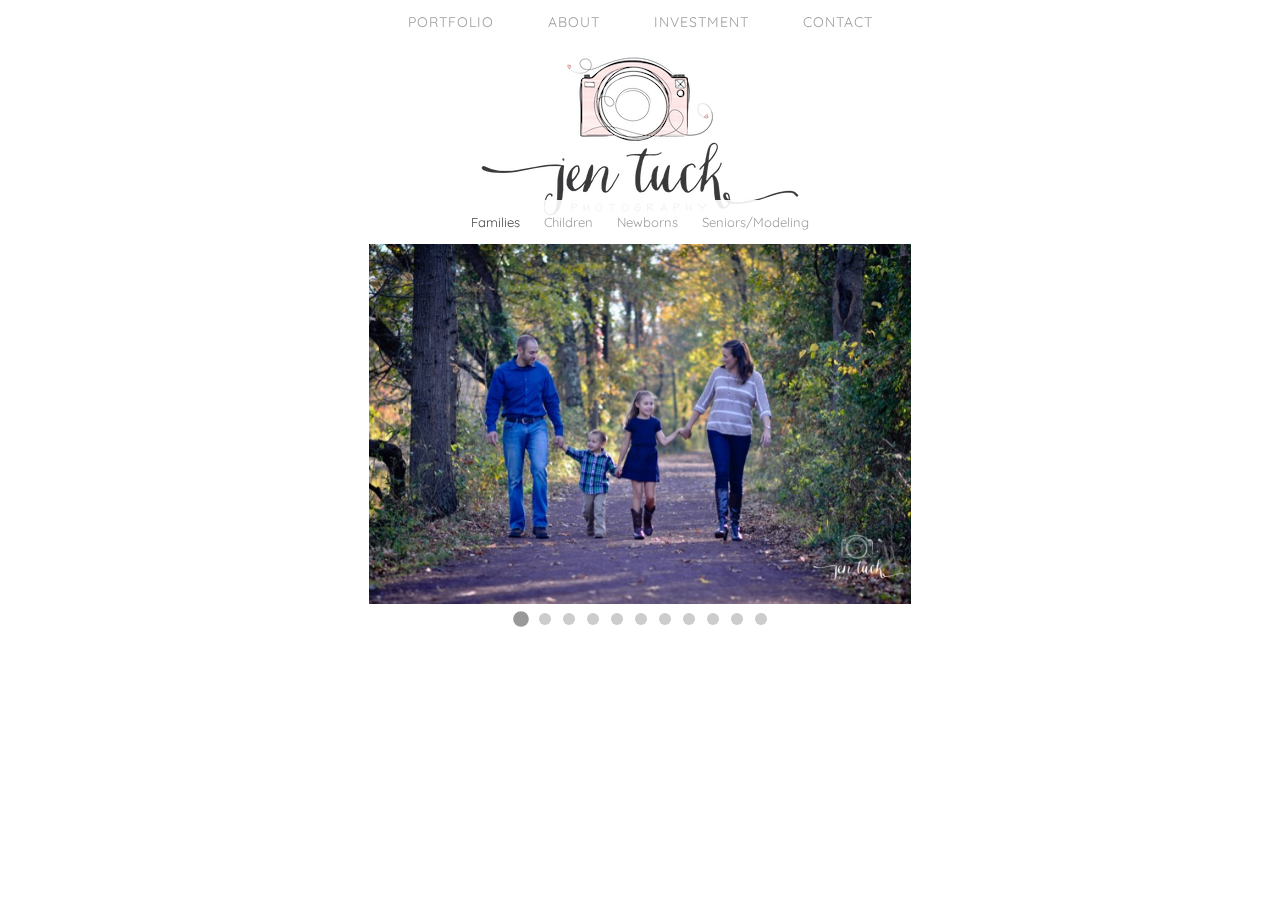
<file: index.html>
<!DOCTYPE html>
<html>
<head>
	<meta content="text/html; charset=utf-8" http-equiv="Content-Type">
	<meta content="Flux User" name="author">
	<meta content="Jen Tuck Photography" name="description">
	<meta content="Flux, Mac" name="keywords">
	<link href="main.css" media="screen" rel="stylesheet" type="text/css">
	<link href="slideshow.css" rel="stylesheet">
	<link href="https://fonts.googleapis.com/css?family=Questrial|Quicksand|Raleway" rel="stylesheet" type="text/css">
	<title>Jen Tuck Photography</title>
</head>
<body style="">
	<div id="Wrapper">
		<nav id="TopNav">
			<ul>
				<li>
					<a class="current" href="/">Portfolio</a>
				</li>
				<li>
					<a href="/about/">About</a>
				</li>
				<li>
					<a href="/investment/">Investment</a>
				</li>
				<li>
					<a href="/contact/">Contact</a>
				</li>
			</ul>
		</nav>
		<div id="LogoContainer"></div>
		<div id="SlideContainer">
			<nav id="FilterNavigation" style="postion: fixed">
				<ul class="clearfix">
				        <li class="selected"><label for="_families">Families</label></li>
					<li><label for="_children">Children</label></li>
				        <li><label for="_newborns">Newborns</label></li>
					<li><label for="_modeling">Seniors/Modeling</label></li>
				</ul>
			</nav>
			<input checked="checked" id="_families" type="radio" name="s1">
			<div class="slideshow-families">
				<div class="slideshow">
					<input checked="checked" id="item-1f" name="slide-f" type="radio">
					<div class="slideshow-item">
					  <img src="portfolio/families/0113.JPG">
					  <label class="previous" for="item-11f">Go to slide 11</label>
					  <label class="next" for="item-2f">Go to slide 2</label>
					</div>
					<input id="item-2f" name="slide-f" type="radio">
					<div class="slideshow-item">
					  <img src="portfolio/families/20140725-DSC_0572.JPG">
					  <label class="previous" for="item-1f">Go to slide 1</label>
					  <label class="next" for="item-3f">Go to slide 3</label>
					</div>
					<input id="item-3f" name="slide-f" type="radio">
					<div class="slideshow-item">
					  <img src="portfolio/families/20140725-DSC_0658.JPG">
					  <label class="previous" for="item-2f">Go to slide 2</label>
					  <label class="next" for="item-4f">Go to slide 4</label>
					</div>
					<input id="item-4f" name="slide-f" type="radio">
					<div class="slideshow-item">
					  <img src="portfolio/families/DSC_0023.jpg">
					  <label class="previous" for="item-3f">Go to slide 3</label>
					  <label class="next" for="item-5f">Go to slide 5</label>
					</div>
					<input id="item-5f" name="slide-f" type="radio">
					<div class="slideshow-item">
					  <img src="portfolio/families/DSC_0037-watermark.jpg">
					  <label class="previous" for="item-4f">Go to slide 4</label>
					  <label class="next" for="item-6f">Go to slide 6</label>
					</div>
					<input id="item-6f" name="slide-f" type="radio">
					<div class="slideshow-item">
					  <img src="portfolio/families/DSC_0067-watermark.jpg">
					  <label class="previous" for="item-5f">Go to slide 5</label>
					  <label class="next" for="item-7f">Go to slide 7</label>
					</div>
					<input id="item-7f" name="slide-f" type="radio">
					<div class="slideshow-item">
					  <img src="portfolio/families/DSC_0085-watermark.jpg">
					  <label class="previous" for="item-6f">Go to slide 6</label>
					  <label class="next" for="item-8f">Go to slide 8</label>
					</div>
					<input id="item-8f" name="slide-f" type="radio">
					<div class="slideshow-item">
					  <img src="portfolio/families/DSC_0088-2.JPG">
					  <label class="previous" for="item-7f">Go to slide 7</label>
					  <label class="next" for="item-9f">Go to slide 9</label>
					</div>
					<input id="item-9f" name="slide-f" type="radio">
					<div class="slideshow-item">
					  <img src="portfolio/families/DSC_0099-2.JPG">
					  <label class="previous" for="item-8f">Go to slide 8</label>
					  <label class="next" for="item-10f">Go to slide 10</label>
					</div>
					<input id="item-10f" name="slide-f" type="radio">
					<div class="slideshow-item">
					  <img src="portfolio/families/DSC_0235.JPG">
					  <label class="previous" for="item-9f">Go to slide 9</label>
					  <label class="next" for="item-11f">Go to slide 11</label>
					</div>
					<input id="item-11f" name="slide-f" type="radio">
					<div class="slideshow-item">
					  <img src="portfolio/families/DSC_0314.JPG">
					  <label class="previous" for="item-10f">Go to slide 10</label>
					  <label class="next" for="item-1f">Go to slide 1</label>
					</div>
				</div>
			</div>

			<input id="_children" type="radio" name="s1">
			<div class="slideshow-children">
				<div class="slideshow">
					<input checked="checked" id="item-1c" name="slide-c" type="radio">
					<div class="slideshow-item">
					  <img src="portfolio/children/DSC_0073.jpg">
					  <label class="previous" for="item-15c">Go to slide 15</label>
					  <label class="next" for="item-2c">Go to slide 2</label>
					</div>
					<input id="item-2c" name="slide-c" type="radio">
					<div class="slideshow-item">
					  <img src="portfolio/children/20140730-DSC_0180.JPG">
					  <label class="previous" for="item-1c">Go to slide 1</label>
					  <label class="next" for="item-3c">Go to slide 3</label>
					</div>
					<input id="item-3c" name="slide-c" type="radio">
					<div class="slideshow-item">
					  <img src="portfolio/children/20140730-DSC_0308.JPG">
					  <label class="previous" for="item-2c">Go to slide 2</label>
					  <label class="next" for="item-4c">Go to slide 4</label>
					</div>
					<input id="item-4c" name="slide-c" type="radio">
					<div class="slideshow-item">
					  <img src="portfolio/children/DSC_0035-3.jpg">
					  <label class="previous" for="item-3c">Go to slide 3</label>
					  <label class="next" for="item-5c">Go to slide 5</label>
					</div>
					<input id="item-5c" name="slide-c" type="radio">
					<div class="slideshow-item">
					  <img src="portfolio/children/20140725-DSC_0795.JPG">					  
					  <label class="previous" for="item-4c">Go to slide 4</label>
					  <label class="next" for="item-6c">Go to slide 6</label>
					</div>
					<input id="item-6c" name="slide-c" type="radio">
					<div class="slideshow-item">
					  <img src="portfolio/children/DSC_0125-4.jpg">
					  <label class="previous" for="item-5c">Go to slide 5</label>
					  <label class="next" for="item-7c">Go to slide 7</label>
					</div>
					<input id="item-7c" name="slide-c" type="radio">
					<div class="slideshow-item">
					  <img src="portfolio/children/DSC_0146.JPG">
					  <label class="previous" for="item-6c">Go to slide 6</label>
					  <label class="next" for="item-8c">Go to slide 8</label>
					</div>
					<input id="item-8c" name="slide-c" type="radio">
					<div class="slideshow-item">
					  <img src="portfolio/children/DSC_0162.jpg">
					  <label class="previous" for="item-7c">Go to slide 7</label>
					  <label class="next" for="item-9c">Go to slide 9</label>
					</div>
					<input id="item-9c" name="slide-c" type="radio">
					<div class="slideshow-item">
					  <img src="portfolio/children/DSC_0224 ps edit.jpg">
					  <label class="previous" for="item-8c">Go to slide 8</label>
					  <label class="next" for="item-10c">Go to slide 10</label>
					</div>
					<input id="item-10c" name="slide-c" type="radio">
					<div class="slideshow-item">
					  <img src="portfolio/children/DSC_0246.jpg">
					  <label class="previous" for="item-9c">Go to slide 9</label>
					  <label class="next" for="item-11c">Go to slide 11</label>
					</div>
					<input id="item-11c" name="slide-c" type="radio">
					<div class="slideshow-item">
					  <img src="portfolio/children/DSC_0288.JPG">
					  <label class="previous" for="item-10c">Go to slide 10</label>
					  <label class="next" for="item-12c">Go to slide 12</label>
					</div>
					<input id="item-12c" name="slide-c" type="radio">
					<div class="slideshow-item">
					  <img src="portfolio/children/DSC_0293.jpg">
					  <label class="previous" for="item-11c">Go to slide 11</label>
					  <label class="next" for="item-13c">Go to slide 13</label>
					</div>
					<input id="item-13c" name="slide-c" type="radio">
					<div class="slideshow-item">
					  <img src="portfolio/children/DSC_0348.jpg">
					  <label class="previous" for="item-12c">Go to slide 12</label>
					  <label class="next" for="item-14c">Go to slide 14</label>
					</div>
					<input id="item-14c" name="slide-c" type="radio">
					<div class="slideshow-item">
					  <img src="portfolio/children/DSC_0470.jpg">
					  <label class="previous" for="item-13c">Go to slide 13</label>
					  <label class="next" for="item-15c">Go to slide 15</label>
					</div>
					<input id="item-15c" name="slide-c" type="radio">
					<div class="slideshow-item">
					  <img src="portfolio/children/DSC_0498.jpg">
					  <label class="previous" for="item-14c">Go to slide 14</label>
					  <label class="next" for="item-1c">Go to slide 1</label>
					</div>
				</div>
				</div>
				<input id="_newborns" type="radio" name="s1">
				<div class="slideshow-newborns">
				  <div class="slideshow">
					<input checked="checked" id="item-1n" name="slide-n" type="radio">
					<div class="slideshow-item">
					  <img src="portfolio/newborns/DSC_0078.jpg">
					  <label class="previous" for="item-7n">Go to slide 7</label>
					  <label class="next" for="item-2n">Go to slide 2</label>
					</div>
					<input id="item-2n" name="slide-n" type="radio">
					<div class="slideshow-item">
					  <img src="portfolio/newborns/DSC_0177.JPG">
					  <label class="previous" for="item-1n">Go to slide 1</label>
					  <label class="next" for="item-3n">Go to slide 3</label>
					</div>
					<input id="item-3n" name="slide-n" type="radio">
					<div class="slideshow-item">
					  <img src="portfolio/newborns/DSC_0185.JPG">
					  <label class="previous" for="item-2n">Go to slide 2</label>
					  <label class="next" for="item-4n">Go to slide 4</label>
					</div>
					<input id="item-4n" name="slide-n" type="radio">
					<div class="slideshow-item">
					  <img src="portfolio/newborns/DSC_0190.jpg">
					  <label class="previous" for="item-3n">Go to slide 3</label>
					  <label class="next" for="item-5n">Go to slide 5</label>
					</div>
					<input id="item-5n" name="slide-n" type="radio">
					<div class="slideshow-item">
					  <img src="portfolio/newborns/DSC_0193-2.JPG">					  
					  <label class="previous" for="item-4n">Go to slide 4</label>
					  <label class="next" for="item-6n">Go to slide 6</label>
					</div>
					<input id="item-6n" name="slide-n" type="radio">
					<div class="slideshow-item">
					  <img src="portfolio/newborns/DSC_0292.jpg">
					  <label class="previous" for="item-5n">Go to slide 5</label>
					  <label class="next" for="item-7n">Go to slide 7</label>
					</div>
					<input id="item-7n" name="slide-n" type="radio">
					<div class="slideshow-item">
					  <img src="portfolio/newborns/DSC_0351-3.JPG">
					  <label class="previous" for="item-6n">Go to slide 6</label>
					  <label class="next" for="item-1n">Go to slide 1</label>
					</div>
				  </div>
				</div>
				<input id="_modeling" type="radio" name="s1">
				<div class="slideshow-modeling">
				  <div class="slideshow">
					<input checked="checked" id="item-1m" name="slide-m" type="radio">
					<div class="slideshow-item">
					  <img src="portfolio/seniors-modeling/20140730-DSC_0405.JPG">
					  <label class="previous" for="item-1m">Go to slide 1</label>
					  <label class="next" for="item-1m">Go to slide 1</label>
					</div>
				  </div>
				</div>
				
			</div>
			
		</div>
	</div>
</body>
</html>
</file>
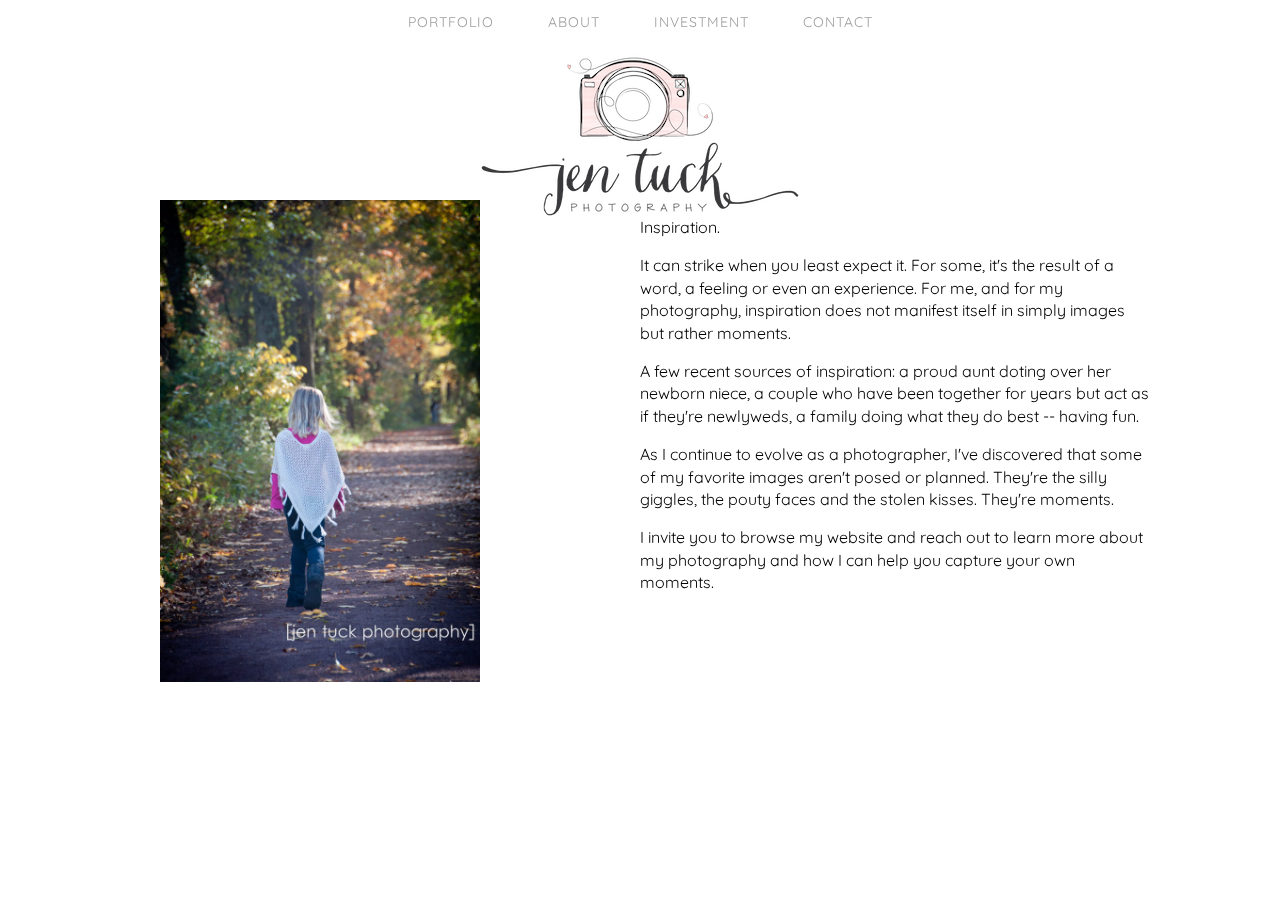
<file: about/index.html>
<!DOCTYPE html>
<html>
<head>
	<meta content="text/html; charset=utf-8" http-equiv="Content-Type">
	<meta content="Flux User" name="author">
	<meta content="Jen Tuck Photography" name="description">
	<meta content="Flux, Mac" name="keywords">
	<link href="../main.css" media="screen" rel="stylesheet" type="text/css">
	<link href="https://fonts.googleapis.com/css?family=Questrial|Quicksand|Raleway" rel="stylesheet" type="text/css">
	<title>Jen Tuck Photography</title>
</head>
<body style="">
	<div id="Wrapper">
		<nav id="TopNav">
			<ul>
				<li>
					<a href="/">Portfolio</a>
				</li>
				<li>
					<a class="current" href="/about/">About</a>
				</li>
				<li>
					<a href="/investment/">Investment</a>
				</li>
				<li>
					<a href="/contact/">Contact</a>
				</li>
			</ul>
		</nav>
		<div id="LogoContainer"></div>
		<div id="AboutContainer">
		  <div id="AboutPhoto"><img width=50% src="../images/grace_path.jpg"></div>
		  <div id="AboutText">
		    <p>
		      Inspiration.
		    </p>
		    <p>
		    It can strike when you least
		    expect it. For some, it's the result of a word, a
		    feeling or even an experience. For me, and for my
		    photography, inspiration does not manifest itself
		    in simply images but rather moments.
		    </p>

		    <p>
		      A few recent sources of inspiration: a proud aunt doting over her newborn niece, a couple who have been together for years but  act as if they're newlyweds, a family doing what they do best -- having fun.
		    </p>

		    <p>
As I continue to evolve as a photographer, I've discovered that some
of my favorite images aren't posed or planned. They're the silly
giggles, the pouty faces and the stolen kisses. They're moments.
		    </p>
		    <p>
I invite you to browse my website and reach out to learn more about my
		      photography and how I can help you capture your
		      own moments.
		      
		    </p>
		  </div>
		</div>
		<div style="clear: both;" > </div>
	</div>
</body>
</html>
</file>
<file: main.css>
div{
    display: block;
}

h2 {
    font-size: 1.5em;
    margin: .83em 0
}

#TopNav {
    height: 24px;
}

#Wrapper {
    margin: 0 12px;
}

body{
    font-size: 1em;
    line-height: 1.4;
    margin: 0 auto;
    width: 100%;
    padding: 0;
    background: #fff;
    overflow: auto;
    min-height: 320px;
    font-style: normal;
}

#SlideContainer,
#LogoContainer,
#AboutContainer,
#TopNav {
    position: fixed;
    left: 0;
    width: 100%
}

#FilterNavigation h2, body, h1, h2 {
    /** font-family: 'Raleway', sans-serif; **/
    /** font-family: 'Questrial', sans-serif; **/
    font-family: 'Quicksand', sans-serif;
    font-weight: 400
}

input[name="s1"] {
    display: none;
}

input[name="s1"] + div {
    display: none;
}

input[name="s1"]:checked + div {
    display: block;
}

#LogoContainer {
    z-index: -125;
    top: 50px;
    height: 200px;
    background: url(images/jentuckphoto-logo-small.png) center top no-repeat #fff
}

#SlideContainer {
    top: 200px;
}

#AboutContainer {
    top: 200px;
}

#AboutPhoto {
    width: 50%;
    margin: 0;
    float: left;
}

#AboutPhoto img {
	margin-left: auto;
	margin-right: auto;
	display: block;
}
#AboutText {
    width: 40%;
    margin: 0;
    float: left;
}

#FilterNavigation,
#TopNav {
    background: #fff;
    background: rgba(256, 256, 256, .9);
}
#TopNav {
    z-index: 100;
    margin: 0;
    padding-top: 10px;
    height: 34px;
    top: 0
}
body.Start #TopNav {
    height: 24px
}
#TopNav ul {
    margin: 0;
    padding: 0;
    text-align: center
}
#TopNav ul li {
    display: inline;
    padding-right: 0
}
#TopNav ul li a {
    font-size: 14px;
    letter-spacing: 0;
    text-transform: uppercase;
    /* margin: 0; */
    padding: 10px 10px 10px 0;
    color: #9e9e9e;
    display: inline;
    text-decoration: none;
    -webkit-transition: color .5s ease;
    -moz-transition: color .5s ease;
    -ms-transition: color .5s ease;
    -o-transition: color .5s ease;
    transition: color .5s ease
}
#TopNav ul li current,
#TopNav ul li a:hover {
    color: #575757
}

#TopNav ul li:last-child,
#TopNav ul li:last-child a {
    padding-right: 0
}
#FilterNavigation {
    width: 100%;
    z-index: 100;
    margin: 0;
    padding: 10px 0;
    left: 0;
    top: 0;
    /* position: absolute */
}

#FilterNavigation ul {
    background: 0 0;
    text-align: left;
    margin: 0 0 0 32px;
    padding: 0;
    min-height: 24px
}
#FilterNavigation h2,
#FilterNavigation ul li {
    cursor: pointer;
    font-size: 13px;
    line-height: 24px;
    margin: 0;
    padding: 5px 0;
    display: none;
    width: 100px
}
#FilterNavigation ul li {
    color: #9e9e9e;
    transition: color .1s ease
}
#FilterNavigation ul li.selected,
#FilterNavigation ul li:hover {
    color: #454545
}
#FilterNavigation h2 {
    color: #454545;
    padding: 7px 0;
    display: inline;
    font-style: normal
}

@media (min-width: 768px) {
    .agent {
        width: 33.3333333333333333333%;
        float: left
    }
    #LogoContainer {
        height: 200px;
    }

    #TopNav ul li {
        padding-right: 40px
    }
    #TopNav ul li a {
        letter-spacing: 1px
    }
    #FilterNavigation ul {
        text-align: center;
        margin: 0
    }

    #FilterNavigation h2,
    #FilterNavigation ul li {
        cursor: pointer;
        font-size: 13px;
        line-height: 24px;
        padding: 7px 10px;
        text-transform: capitalize;
        display: inline
    }
    #FilterNavigation ul li {
        color: #9e9e9e
    }
    #FilterNavigation ul li.selected,
    #FilterNavigation ul li:hover {
        color: #454545
    }
    #FilterNavigation h2 {
        cursor: auto;
        text-transform: none;
        color: #454545
    }
    #FilterNavigation h2:after {
        content: ":"
    }
}

@media only screen and (-webkit-min-device-pixel-ratio: 2),
only screen and (min--moz-device-pixel-ratio: 2),
only screen and (-o-min-device-pixel-ratio: 2/1),
only screen and (min-device-pixel-ratio: 2),
only screen and (min-resolution: 192dpi),
only screen and (min-resolution: 2dppx) {
    #LogoContainer {
        background-size: 270px auto;
    }

}

@media only screen and (-webkit-min-device-pixel-ratio: 2) and (min-device-width: 320px) and (max-device-width: 480px),
only screen and (min--moz-device-pixel-ratio: 2) and (min-device-width: 320px) and (max-device-width: 480px),
only screen and (-o-min-device-pixel-ratio: 2/1) and (min-device-width: 320px) and (max-device-width: 480px),
only screen and (min-device-pixel-ratio: 2) and (min-device-width: 320px) and (max-device-width: 480px),
only screen and (min-resolution: 192dpi) and (min-device-width: 320px) and (max-device-width: 480px),
only screen and (min-resolution: 2dppx) and (min-device-width: 320px) and (max-device-width: 480px) {
    #LogoContainer {
        background-size: 190px auto
    }
}
</file>
<file: slideshow.css>
.slideshow {
	width: 640px;
	height: 360px;
	position: relative;
	text-align: center;
	line-height: 750px;
	padding-bottom: 30px;
	margin: 0 auto;
}

.slideshow input[type="radio"] {
	font-size: .75em;
	width: 1em;
	height: 1em;
	display: inline-block;
	position: relative;
	z-index: 99;
	-webkit-appearance: none;
	-moz-appearance: none;
	appearance: none;
	background: #ccc;
	border-radius: 1em;
	transition: .3s ease-out background,
				.3s ease-out transform;
}

.slideshow input[type="radio"]:checked {
	background: #999;
	outline: none;
	-webkit-transform: scale(1.3);
	-moz-transform: scale(1.3);
	transform: scale(1.3);
}


.slideshow .slideshow-item {
	width: 640px;
	height: 360px;
	line-height: 1.5;
	position: absolute;
	top: 0;
	opacity: 0;
	transition: .3s ease-out opacity;
}
.slideshow .slideshow-item img{
    max-width: 100%;
    max-height: 100%;
}

.slideshow .slideshow-item label {
	position: absolute;
	top: 0;
	bottom: 0;
	width: 50%;
	display: none;
	z-index: 88;
	cursor: pointer;
	color: transparent;
	-webkit-touch-callout: none;
	-webkit-user-select: none;
	-khtml-user-select: none;
	-moz-user-select: none;
	-ms-user-select: none;
	user-select: none;
}

.slideshow .slideshow-item label:after {
	display: block;
	content: '\25B6';
	font-size: 2em;
	color: #fff;
	position: absolute;
	top: 50%;
	right: 10px;
	margin-top: -.5em;
}

.slideshow .slideshow-item label.previous {
	left: 0;
	display: block;
}

.slideshow .slideshow-item label.previous:after {
	-webkit-transform: scaleX(-1);
	-moz-transform: scaleX(-1);
	transform: scaleX(-1);
	right: auto;
	left: 10px;
}

.slideshow .slideshow-item label.next {
	left: 50%;
	display: block;
}

.slideshow input[type="radio"]:checked + .slideshow-item {
	opacity: 1;
}
</file>
